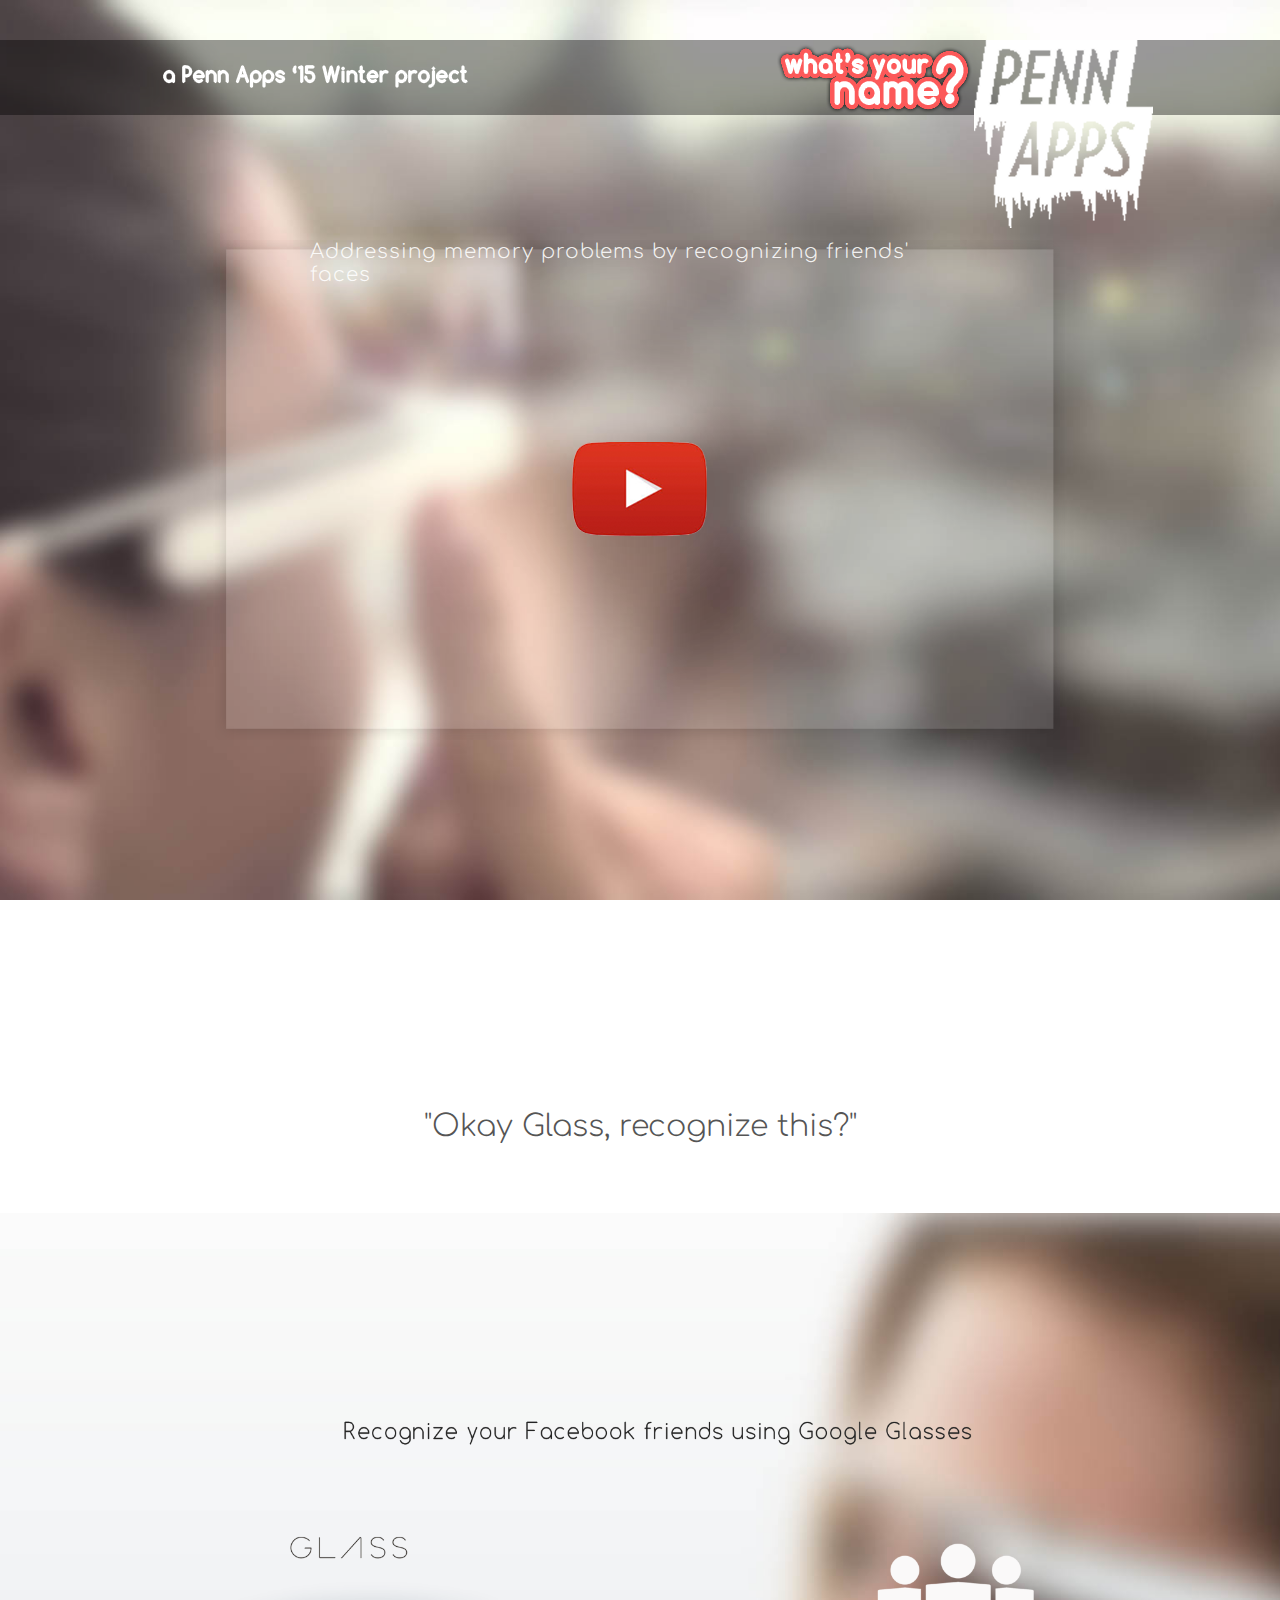
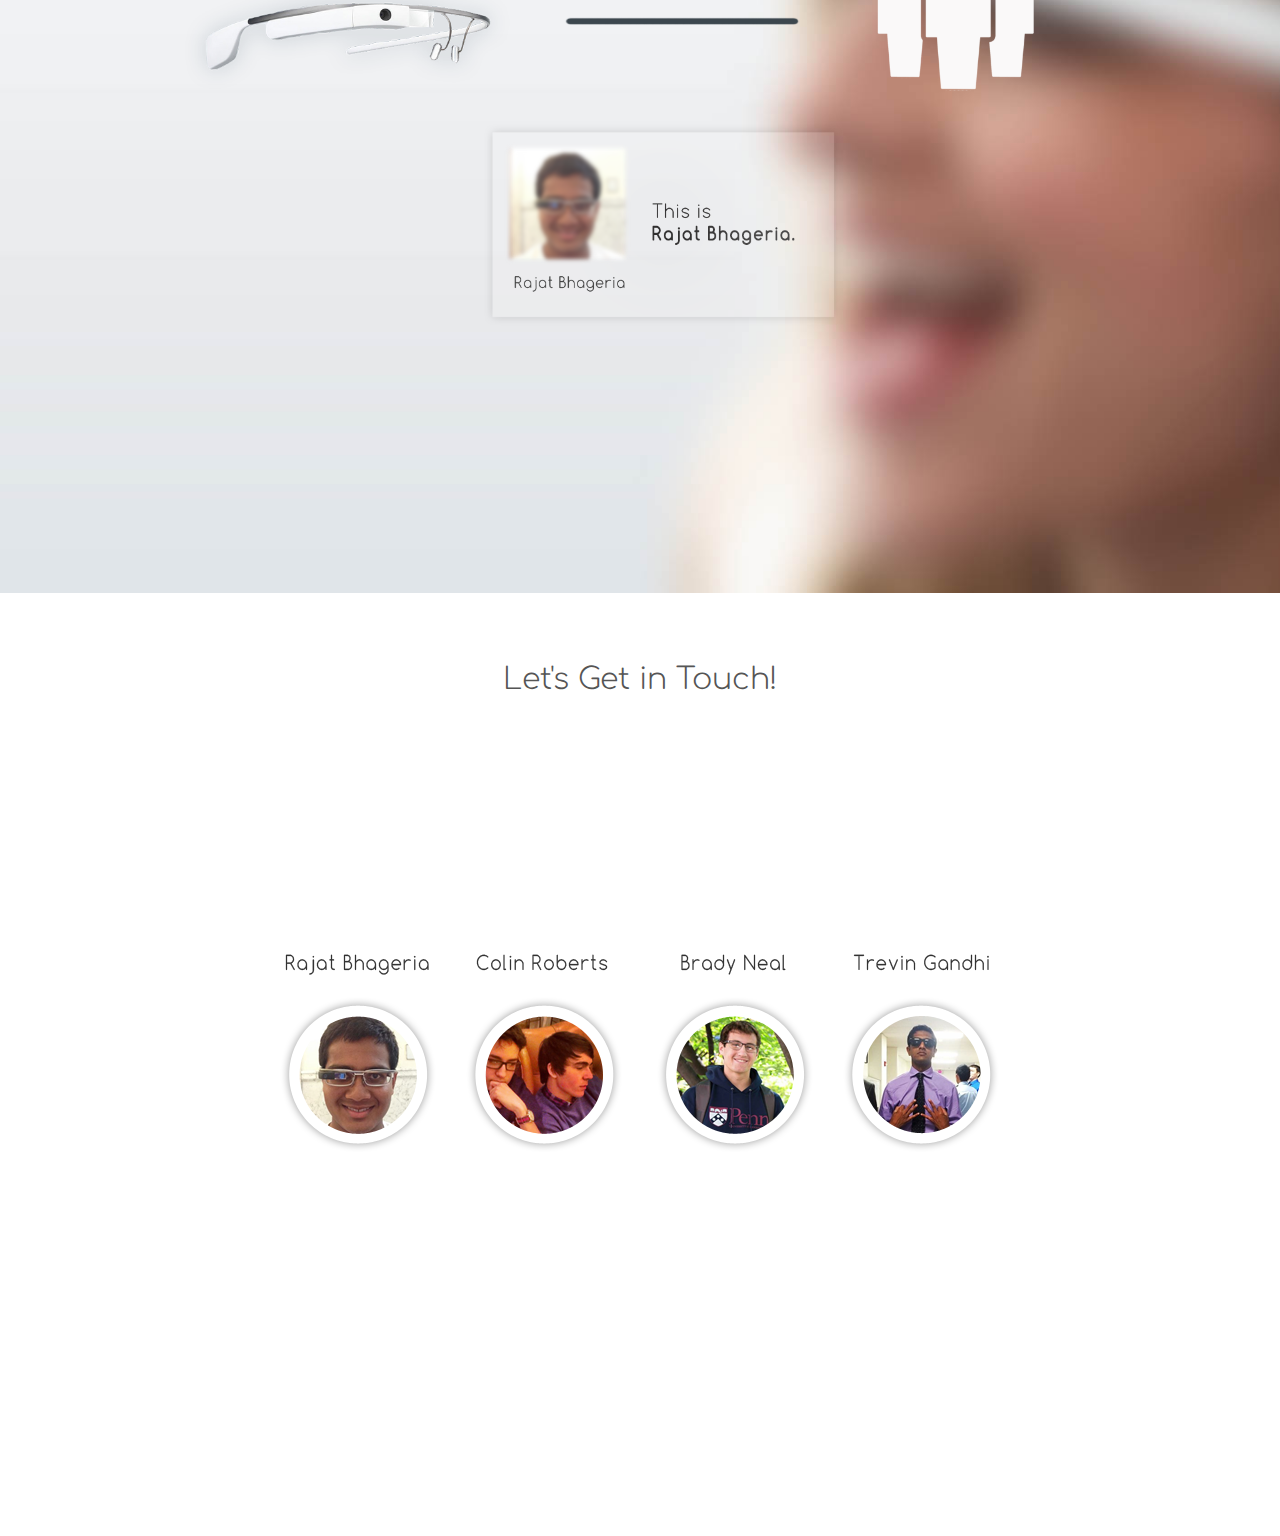
<file: index.html>
<!DOCTYPE html>
<html lang="en">
  <head>
	   <meta http-equiv="Content-Type" content="text/html; charset=utf-8" />
       <title>What's Your Name? - Discreet facial recognition to aid memory</title>
       <link rel="stylesheet" href="css/style.css"/>
	   <script type="text/javascript" src="js/jquery-1.10.2.min.js"></script>
       <link href='http://fonts.googleapis.com/css?family=Wellfleet' rel='stylesheet' type='text/css'>
	   <link href='http://fonts.googleapis.com/css?family=Wellfleet' rel='stylesheet' type='text/css'>
	   <link href='http://fonts.googleapis.com/css?family=Arvo:400,700,400italic,700italic' rel='stylesheet' type='text/css'>	
	   <link href='http://fonts.googleapis.com/css?family=Oswald' rel='stylesheet' type='text/css'>
	   <link href='http://fonts.googleapis.com/css?family=Goudy+Bookletter+1911' rel='stylesheet' type='text/css'>
	   <link href='http://fonts.googleapis.com/css?family=Comfortaa:400,300,700' rel='stylesheet' type='text/css'>
	<script>
   
<!----- JQUERY FOR SLIDING NAVIGATION --->   
$(document).ready(function() {
  $('a[href*=#]').each(function() {
    if (location.pathname.replace(/^\//,'') == this.pathname.replace(/^\//,'')
    && location.hostname == this.hostname
    && this.hash.replace(/#/,'') ) {
      var $targetId = $(this.hash), $targetAnchor = $('[name=' + this.hash.slice(1) +']');
      var $target = $targetId.length ? $targetId : $targetAnchor.length ? $targetAnchor : false;
       if ($target) {
         var targetOffset = $target.offset().top;

<!----- JQUERY CLICK FUNCTION REMOVE AND ADD CLASS "ACTIVE" + SCROLL TO THE #DIV--->   
         $(this).click(function() {
            $("#nav li a").removeClass("active");
            $(this).addClass('active');
           $('html, body').animate({scrollTop: targetOffset}, 1000);
           return false;
         });
      }
    }
  });

});


</script>


 </head> 
	
<body>

<header id="header">
<div class="content">
<div id="logo"><img src="img/header.png" /></div>
</div>
</header>	

	<div id="slide1">
		<div class="content">
            <div id="video">
            <div id="motto">Addressing memory problems by recognizing friends' faces</div>
	            <iframe width="800" height="450" src="//www.youtube.com/embed/uqAZocUf3oQ" frameborder="0" allowfullscreen></iframe>
	            
            </div>
		</div> 
    </div> 
	
   <div id="quote"> "Okay Glass, recognize this?"</div>
	
   <div id="slide2">
        <img src="img/slide2.png" />
   </div> 
   
   <div id="quote">Let's Get in Touch!</div>
	
   <div id="slide3">
   		<div id="people"></div>
   		<div id="contact_info">
	   		<div class="info">
	   			<h1>Penn '18</h1>
	   			rajat@seas.upenn.edu
	   		</div>
	   		<div class="info">
	   			<h1>Penn '18</h1>
	   			colinrob@seas.upenn.edu
	   		</div>
	   		<div class="info">
	   			<h1>Penn '18</h1>
	   			neilb@seas.upenn.edu
	   		</div>
	   		<div class="info">
	   			<h1>Penn '18</h1>
	   			gandhit@seas.upenn.edu
	   		</div>
   		</div>
    </div> 

</body>
</html>
</file>
<file: css/style.css>
/*
Theme Name: Simple Parallax Website
Description: Simple Parallax Scrolling Effect
Author: Samuel Dalusung
*/

/*= GENERAL STYLING
--------------------------------------------------------*/

body{
	margin: 0;
	padding: 0;
	width: 100%;
}

h1 { 
    font-family:"Arvo";
	font-weight:normal;
	font-size: 55px;
	text-align: center;
	color: #fff;
	margin: 0;
	padding: 0;
}

h2 {
   font-family:"Arvo";
   font-weight: normal;
   font-size: 40px;
   text-align: center;
   color: #fff;
   margin: 0;
	padding: 0;
}

h3 {
   font-family: Oswald;
   font-weight: normal;
   font-size: 16px;
   text-align: center;
   margin: 5px 0;
	padding: 0;
	z-index: 1;
	position: relative;
}



.center { margin: 0 auto; }
.content{ margin: 0 auto; width: 960px; }
.clear { clear: both; }
a.lpanel { float: left; color: #e1e1e1; font-size: 12px; font-family:"Wellfleet"; text-decoration: none; margin: 7px 11px; }
a.rpanel { float: right; color: #e1e1e1;  font-size: 12px; font-family:"Wellfleet"; text-decoration: none; margin: 7px 11px; }

a.lpanel:hover{ color: #fff; }
a.rpanel:hover{ color: #fff; }
/*= HEADER & NAVIGATION
--------------------------------------------------------*/

#header { 
	width: 100%; 
	background: rgba(0, 0, 0, 0.4); 
	height: 75px; 	
	position: absolute;
	top: 10px;
	margin-top: 30px;
}

#nav { width: 410px; float: right; margin-top: 20px; text-align: center; }
#logo a { color: #fff; text-decoration: none; float: left; font-size: 30px; margin-top: 20px; color: #fff; font-family:"Wellfleet"; font-weight: bold; }
#nav ul{
	list-style: none;
	display: block;
	margin: 0 auto;
	list-style: none;	
}
#motto {
	width: 660px;
	height: 70px;
	margin: 0 auto;
	font-family: Comfortaa;
	color: rgba(255, 255, 255, 0.9);
	font-weight: 300;
	font-size: 20px;
	margin-top: 30px;
	letter-spacing: 1px;
}
#video {
	width: 850px;
	height: 500px;
	background: url('../img/video_bg.png') no-repeat center;
	margin: 0 auto;
	margin-top: 40px;
}
#nav li{
	margin-top: 9px;	
	float: left;
	padding-left: 21px;
}

#nav li a { color: #fff; opacity:0.6; font-size: 16px; text-decoration: none; font-family: 'Wellfleet'; }
#nav li a.active { color: #fff; opacity:1; border-bottom: 2px solid #fff; }
#nav li a:hover { color: #fff; opacity:1;  }



/*= QUOTES AND SOME ELEMENTS
--------------------------------------------------------*/
.quotes {   
 font-family: 'Goudy Bookletter 1911', serif;
   font-weight: normal;
   font-size: 30px;
  text-align: left;
  margin: 50px auto;
}
   
 .author_name_white { font-family:"Wellfleet";  margin: 70px 0 0 75px; color: #fff; font-size: 20px; }  
 .author_name_gray { font-family:"Wellfleet";  margin: 70px 0 0 75px; color: #94a4a4; font-size: 20px; }  
 .quotes_container { width: 800px; margin: 0 auto; }
#christmas_tree { background: url('../img/christmas-tree.png')no-repeat; width: 48px; height: 77px; margin: 0 auto; position: relative; bottom: -35px;}
#divider { background: url('../img/divider.png')no-repeat; width: 300px; height: 35px; margin: 0px auto 27px auto; }
#ribbon { background: url('../img/ribbon.png')no-repeat; width: 251px; height: 48px; margin: 0 auto;  display: block; position: relative; top: -38px; }
#snowflakes1 { background: url('../img/snowflakes.png')no-repeat; width: 24px; height: 21px; margin: 0 auto;  display: block; position: relative; bottom: -54px; left: -102px; }
#snowflakes2 { background: url('../img/snowflakes.png')no-repeat; width: 24px; height: 21px; margin: 0 auto;  display: block; position: relative; bottom: -33px;  right: -100px; }



/*= BUTTONS
--------------------------------------------------------*/

button.btn-know { 
	padding: 15px 47px; 
	margin: 40px 38.8%;
	text-align: center;
	border: 4px solid #fff; 
	color: #fff; 
	background: transparent; 
	font-size: 19px;
	cursor: pointer;
	text-shadow: -1px 2px 0px rgba(90, 90, 90, 0.56);
	-webkit-border-radius: 4px;
	border-radius: 4px;
}

.btn-know:hover { background: #fff; color: transparent; }
ul.built { list-style: none; margin: 0 auto; width: 730px; }
.built li img{ float: left; padding-right: 34px; }



/*= SLIDES STYLING
--------------------------------------------------------*/

#slide1, #slide2{ width: 100%; }
#slide1{
	background:url('../img/bg1.jpg') 50% 0 no-repeat fixed;
	background-size: cover;
	color: #fff;
	height: 580px;
	margin: 0;
	padding: 200px 0 260px 0;
	background-size: cover;
}

#slide2{
	background: url('../img/bg2.jpg') no-repeat center;
	background-size: cover;
	color: #333333;
	height: 780px;
	margin: 0 auto;
	overflow: hidden;
	padding: 100px 0;
	text-align: center;
}

#slide2 img {
	width: 1200px;
}

#slide3{
	background: url("../img/bg3.jpg") 50% 0 no-repeat fixed;
	color: #fff;
	height: 600px;
	padding: 170px 0 0 0;	
	background-size: cover;
}

#people {
	width: 760px;
	height: 230px;
	background: url('../img/people.png') no-repeat center;
	margin: 0 auto;
}
#contact_info {
	width: 760px;
	margin: 0 auto;
}
.info {
	width: 185px;
	height: 250px;
	text-align: center;
	display: inline-block;
}
#contact_info h1 {
	font-size: 12px;
}

#slide1 iframe {
	margin: 25px;
}

#quote {
	width: 100%;
	padding-top: 70px;
	padding-bottom: 70px;
	font-size: 30px;
	color: #555;
	font-family: Comfortaa;
	text-align: center;
	font-weight: 300;
}

/*= FOOTER 
--------------------------------------------------------*/

#copyright  { color: #fff; font-family:"Wellfleet";  font-size: 14px; margin-top: 100px; text-align: center;  }
#copyright  a { text-decoration: none; color: #fff;  }
</file>
